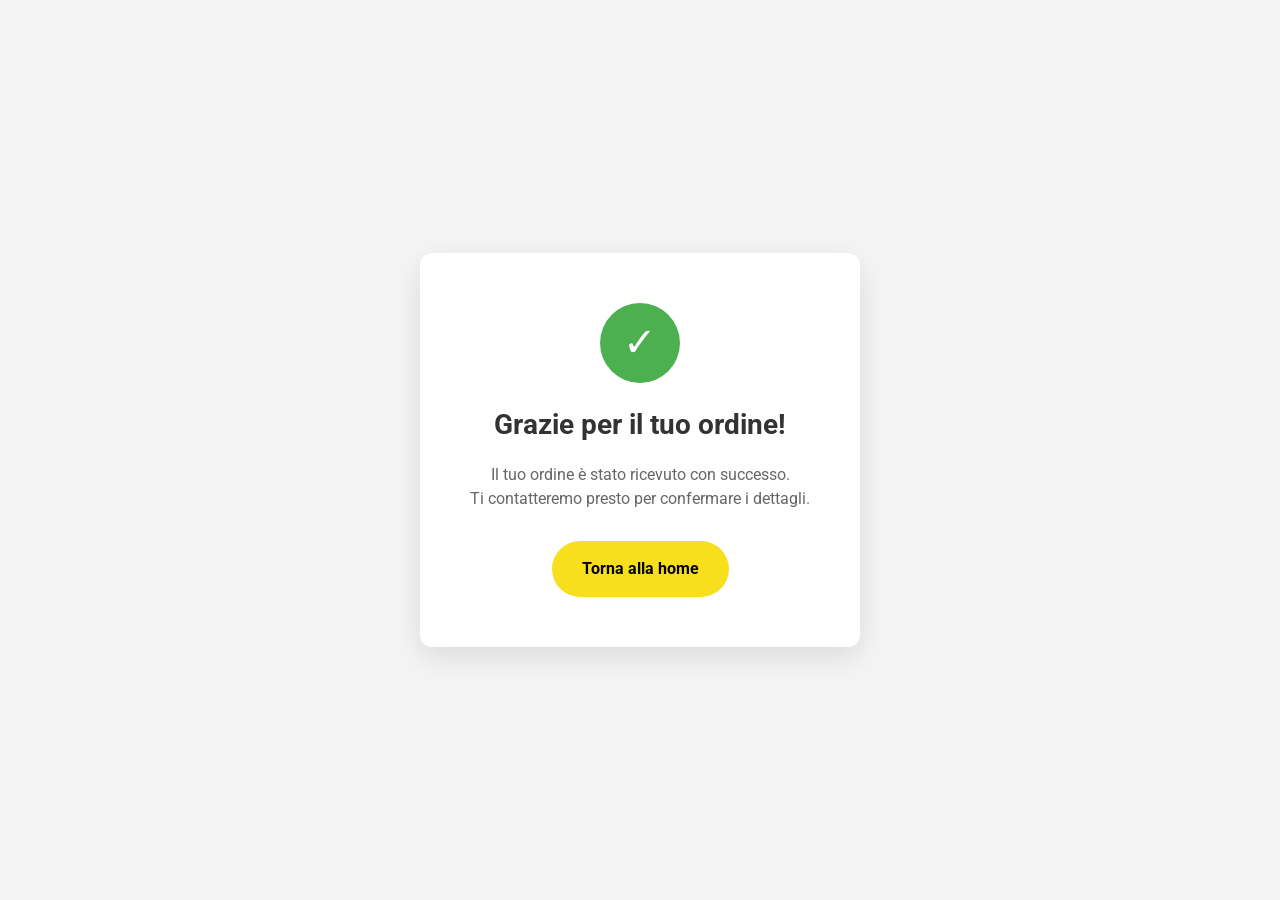
<file: test_italian/success.htm>
<!DOCTYPE html>
<html lang="it">
<head>
    <meta charset="UTF-8">
    <meta name="viewport" content="width=device-width, initial-scale=1.0">
    <title>Grazie per il tuo ordine!</title>
    <link rel="stylesheet" href="css/style.css">
    <link rel="stylesheet" href="css/thanks.css">
    <link href="https://fonts.googleapis.com/css2?family=Roboto:wght@400;700&display=swap" rel="stylesheet">
</head>
<body>
    <div class="thanks-container">
        <div class="check-icon">✓</div>
        <h1>Grazie per il tuo ordine!</h1>
        <p>Il tuo ordine è stato ricevuto con successo.<br>Ti contatteremo presto per confermare i dettagli.</p>
        <a href="index.html" class="back-btn">Torna alla home</a>
    </div>
</body>
</html>
</file>
<file: test_italian/css/style.css>
/* Базовые настройки */
* {
    box-sizing: border-box;
    margin: 0;
    padding: 0;
}

body {
    font-family: 'Roboto', sans-serif;
    color: #222;
    background-color: #f9f9f9;
    line-height: 1.6;
}

img {
    max-width: 100%;
    height: auto;
    display: block;
}

/* Контейнер для центрирования контента */
.container {
    max-width: 800px;
    margin: 0 auto;
    background: #fff;
    padding: 40px;
    box-shadow: 0 0 20px rgba(0,0,0,0.05);
}

/* Шапка */
header {
    background-color: #fff;
    border-bottom: 1px solid #eee;
    position: sticky;
    top: 0;
    z-index: 100;
}

.header-container {
    max-width: 1200px;
    margin: 0 auto;
    padding: 15px 20px;
    display: flex;
    justify-content: space-between;
    align-items: center;
}

.logo img {
    max-height: 40px;
}

nav ul {
    list-style: none;
    display: flex;
    gap: 20px;
}

nav a {
    text-decoration: none;
    color: #333;
    font-weight: 500;
    text-transform: uppercase;
    font-size: 14px;
    transition: color 0.3s;
}

nav a:hover {
    color: #e44d26;
}

.menu-toggle {
    display: none;
    font-size: 28px;
    cursor: pointer;
    color: #333;
}

/* Статья */
.hero {
    text-align: center;
    margin-bottom: 40px;
}

.hero h1 {
    font-family: 'Playfair Display', serif;
    font-size: 42px;
    line-height: 1.2;
    margin-bottom: 20px;
}

.author-info {
    display: flex;
    align-items: center;
    justify-content: center;
    gap: 10px;
    margin-bottom: 30px;
    font-size: 14px;
    color: #666;
}

.author-info img {
    width: 40px;
    height: 40px;
    border-radius: 50%;
}

.author-name {
    font-weight: 700;
    color: #000;
}

.probiotic-button {
    display: inline-block;
    background-color: #f7df1e; /* Желтый Grazia */
    color: #000;
    padding: 15px 40px;
    border: none;
    border-radius: 30px;
    font-size: 18px;
    font-weight: 700;
    text-decoration: none;
    text-transform: uppercase;
    cursor: pointer;
    transition: background 0.3s, transform 0.2s;
    margin-bottom: 30px;
}

.probiotic-button:hover {
    background-color: #ffda64;
    transform: scale(1.05);
}

.responsive-image {
    width: 100%;
    border-radius: 8px;
}

.article-content {
    font-size: 18px;
    margin-bottom: 50px;
}

.article-content p {
    margin-bottom: 20px;
}

.article-content img {
    margin: 30px 0;
    border-radius: 8px;
}

.teme_section {
    font-family: 'Playfair Display', serif;
    font-size: 24px;
    font-weight: 700;
    text-align: center;
    margin: 40px 0 20px;
}

/* Форма заказа */
.order-section {
    background: #fdfdfd;
    border: 2px dashed #f7df1e;
    border-radius: 12px;
    padding: 30px;
    text-align: center;
    margin-bottom: 50px;
}

.order-product {
    max-width: 250px;
    margin: 0 auto 20px;
}

.order-price {
    display: flex;
    justify-content: center;
    gap: 40px;
    margin-bottom: 20px;
}

.order-price-text {
    font-size: 14px;
    color: #777;
    text-transform: uppercase;
}

.order-price-wrap {
    font-size: 28px;
    font-weight: 700;
}

.order-price-wrap-old {
    text-decoration: line-through;
    color: #999;
}

.order-price-wrap-new {
    color: #e44d26;
}

.order-timer p {
    font-size: 14px;
    color: #666;
}

.timer {
    display: flex;
    justify-content: center;
    align-items: center;
    font-size: 32px;
    font-weight: 700;
    color: #e44d26;
    margin-bottom: 20px;
}

.order-form {
    max-width: 400px;
    margin: 0 auto;
    text-align: left;
}

.form__wrap {
    margin-bottom: 15px;
}

.form__label {
    display: block;
    font-size: 14px;
    font-weight: 500;
    margin-bottom: 5px;
}

.form__input {
    width: 100%;
    padding: 12px 15px;
    border: 1px solid #ccc;
    border-radius: 6px;
    font-size: 16px;
    outline: none;
    transition: border 0.3s;
}

.form__input:focus {
    border-color: #f7df1e;
}

.form__error {
    display: block;
    color: red;
    font-size: 12px;
    margin-top: 5px;
    min-height: 15px;
}

.form__btn {
    width: 100%;
    background-color: #4CAF50; /* Зеленый цвет для действия */
    color: white;
    padding: 15px;
    border: none;
    border-radius: 6px;
    font-size: 18px;
    font-weight: 700;
    cursor: pointer;
    transition: background 0.3s;
    margin-top: 10px;
}

.form__btn:hover {
    background-color: #3e8e41;
}

/* Комментарии */
.comments-title {
    font-family: 'Playfair Display', serif;
    font-size: 28px;
    margin-bottom: 20px;
    border-bottom: 2px solid #eee;
    padding-bottom: 10px;
}

.comment {
    margin-bottom: 20px;
    padding: 15px;
    background: #f9f9f9;
    border-radius: 8px;
}

.comment.reply {
    margin-left: 40px;
    background: #f0f0f0;
}

.comment-author {
    display: flex;
    align-items: center;
    font-weight: 700;
    margin-bottom: 10px;
}

.comment-author img {
    width: 30px;
    height: 30px;
    border-radius: 50%;
    margin-right: 10px;
}

.reviews__form {
    margin-top: 30px;
    background: #f9f9f9;
    padding: 20px;
    border-radius: 8px;
}

.reviews__form h4 {
    margin-bottom: 15px;
}

.reviews__form textarea {
    width: 100%;
    height: 100px;
    padding: 10px;
    border: 1px solid #ccc;
    border-radius: 6px;
    resize: vertical;
    margin-bottom: 15px;
    font-family: inherit;
}

.reviews__btn {
    background-color: #333;
    color: #fff;
    border: none;
    padding: 10px 25px;
    border-radius: 6px;
    cursor: pointer;
}

footer {
    text-align: center;
    padding: 30px;
    font-size: 12px;
    color: #888;
}
</file>
<file: test_italian/css/thanks.css>
body {
    font-family: 'Roboto', sans-serif;
    background-color: #f4f4f4;
    display: flex;
    justify-content: center;
    align-items: center;
    height: 100vh;
    margin: 0;
}

.thanks-container {
    background: #fff;
    padding: 50px;
    border-radius: 12px;
    box-shadow: 0 10px 30px rgba(0,0,0,0.1);
    text-align: center;
    max-width: 500px;
}

.check-icon {
    width: 80px;
    height: 80px;
    background: #4CAF50;
    color: white;
    font-size: 40px;
    display: flex;
    justify-content: center;
    align-items: center;
    border-radius: 50%;
    margin: 0 auto 20px;
}

h1 {
    color: #333;
    font-size: 28px;
    margin-bottom: 15px;
}

p {
    color: #666;
    margin-bottom: 30px;
    line-height: 1.5;
}

.back-btn {
    display: inline-block;
    background-color: #f7df1e;
    color: #000;
    text-decoration: none;
    padding: 15px 30px;
    border-radius: 30px;
    font-weight: bold;
    transition: background 0.3s;
}

.back-btn:hover {
    background-color: #ffda64;
}
</file>
